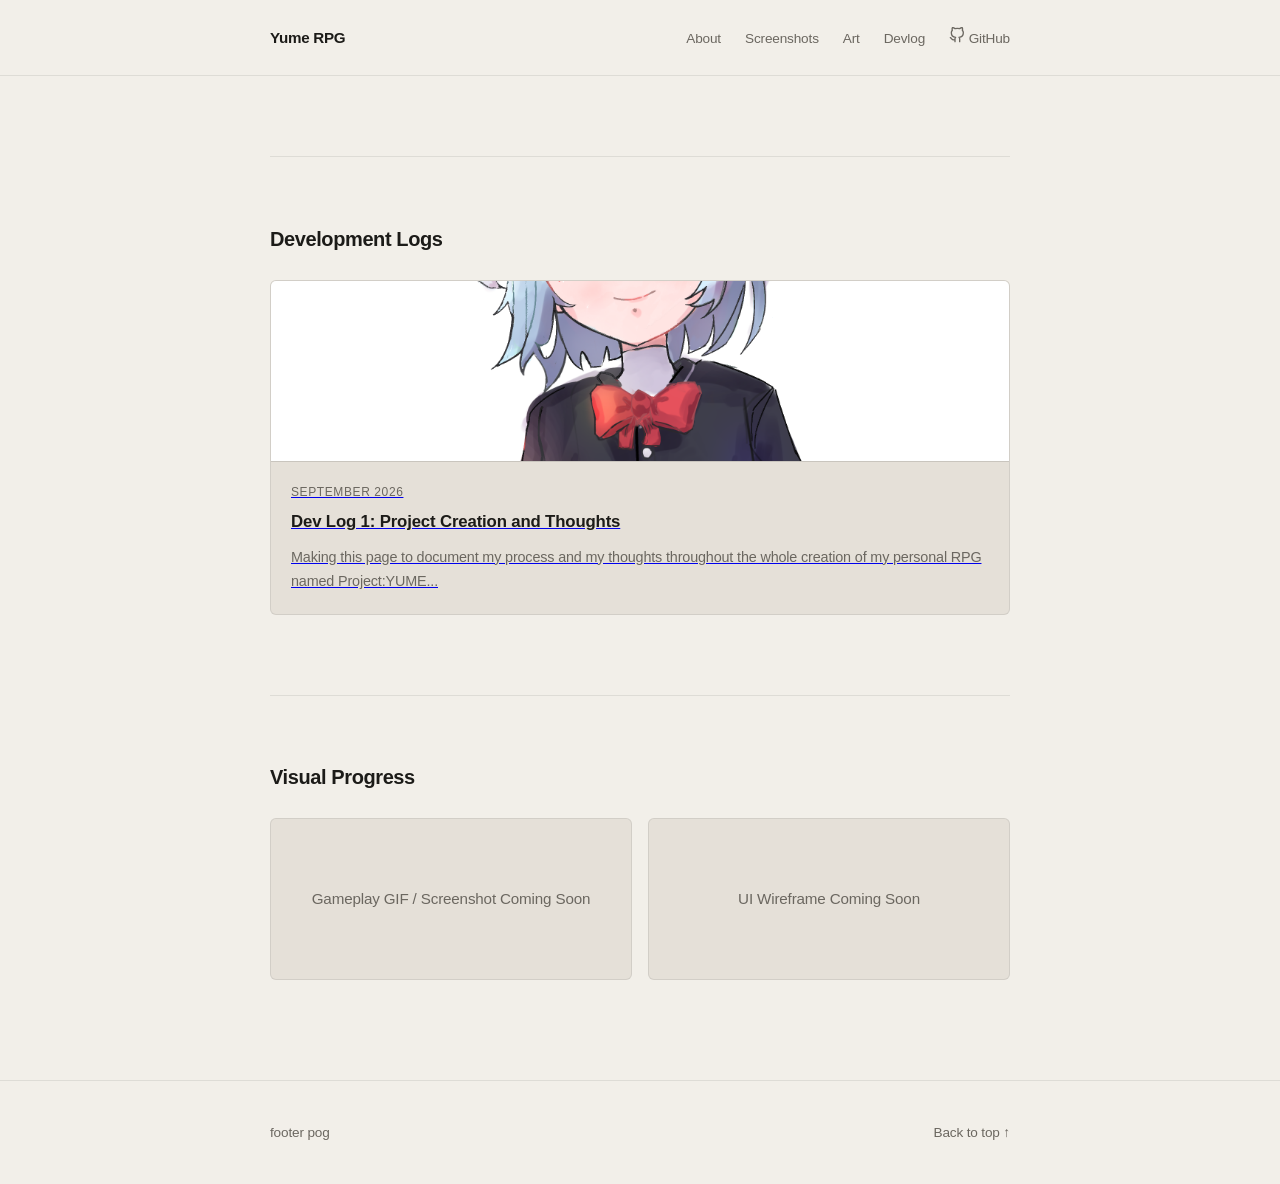
<file: index.html>
<!DOCTYPE html>
<html lang="en">

<head>
    <meta charset="UTF-8">
    <meta name="viewport" content="width=device-width, initial-scale=1.0">
    <title>Yume RPG | Devlog</title>
    <link rel="stylesheet" href="style.css">
</head>

<body id="top">

    <nav class="navbar">
        <div class="nav-container">
            <a href="#" class="nav-logo">Yume RPG</a>
            <ul class="nav-links">
                <li><a href="#about">About</a></li>
                <li><a href="#screenshots">Screenshots</a></li>
                <li><a href="art.html">Art</a></li>
                <li><a href="#devlog">Devlog</a></li>
                <li>
    <a href="https://github.com/Memuyy" target="_blank" class="nav-github-link">
        <svg class="github-icon" viewBox="0 0 24 24" width="16" height="16" stroke="currentColor" stroke-width="2" fill="none" stroke-linecap="round" stroke-linejoin="round">
            <path d="M9 19c-5 1.5-5-2.5-7-3m14 6v-3.87a3.37 3.37 0 0 0-.94-2.61c3.14-.35 6.44-1.54 6.44-7A5.44 5.44 0 0 0 20 4.77 5.07 5.07 0 0 0 19.91 1S18.73.65 16 2.48a13.38 13.38 0 0 0-7 0C6.27.65 5.09 1 5.09 1A5.07 5.07 0 0 0 5 4.77a5.44 5.44 0 0 0-1.5 3.78c0 5.42 3.3 6.61 6.44 7A3.37 3.37 0 0 0 9 18.13V22"></path>
        </svg>
        GitHub
    </a>
</li>
            </ul>
        </div>
    </nav>
    <main class="container">
<section id="devlog" class="section">
            <h2>Development Logs</h2>
            

            <a href="devlog-1.html" class="devlog-card-link">
                <div class="devlog-card">
                    <img src="images/yume-design.png" alt="Dev Log 1 Preview" class="devlog-thumb">
                    
                    <div class="devlog-body">
                        <span class="date">September 2026</span>
                        <h3>Dev Log 1: Project Creation and Thoughts</h3>
                        <p>Making this page to document my process and my thoughts throughout the whole creation of my personal RPG named Project:YUME...</p>
                    </div>
                </div>
            </a>
        </section>


        <section id="screenshots" class="section">
            <h2>Visual Progress</h2>
            <div class="gallery-grid">
                <div class="gallery-placeholder">
                    <p>Gameplay GIF / Screenshot Coming Soon</p>
                </div>
                <div class="gallery-placeholder">
                    <p>UI Wireframe Coming Soon</p>
                </div>
            </div>
        </section>

    </main>

    <footer>
        <div class="container footer-container">
            <p>footer pog</p>
            <a href="#top" class="back-to-top">Back to top &uarr;</a>
        </div>
    </footer>


</body>

</html>
</file>
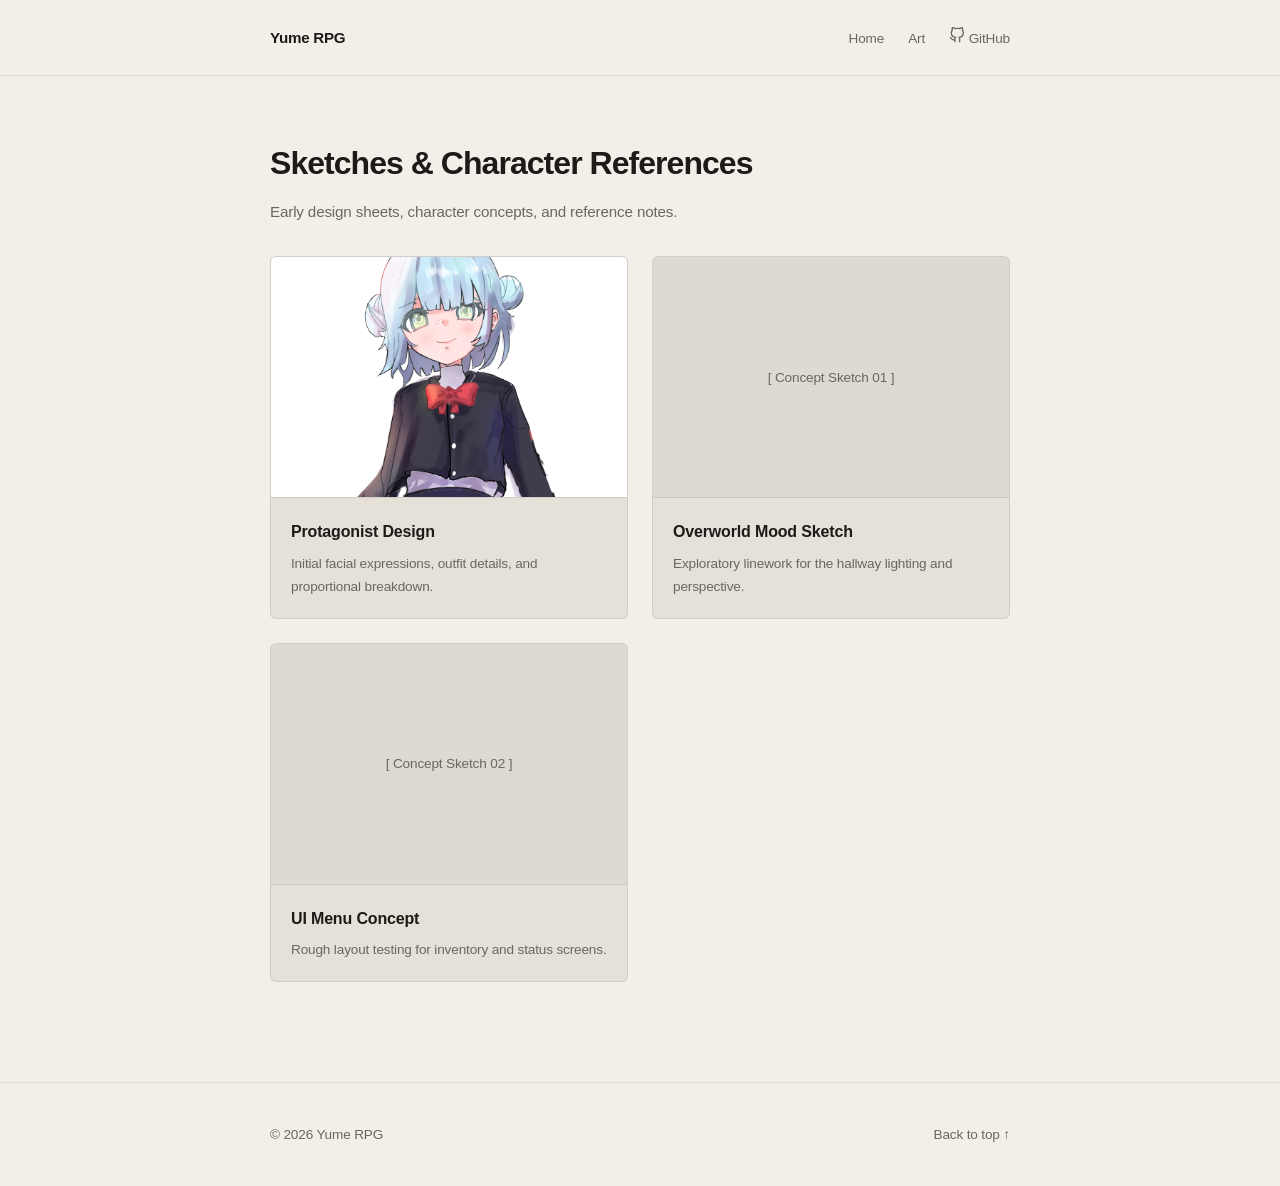
<file: art.html>
<!DOCTYPE html>
<html lang="en">
<head>
    <meta charset="UTF-8">
    <meta name="viewport" content="width=device-width, initial-scale=1.0">
    <title>Yume RPG | Art & References</title>
    <link rel="stylesheet" href="style.css">
</head>
<body id="top">
    

    <nav class="navbar">
        <div class="nav-container">
            <a href="index.html" class="nav-logo">Yume RPG</a>
            <ul class="nav-links">
                <li><a href="index.html">Home</a></li>
                <li><a href="art.html" class="active-page">Art</a></li>
                <li>
    <a href="https://github.com/Memuyy" target="_blank" class="nav-github-link">
        <svg class="github-icon" viewBox="0 0 24 24" width="16" height="16" stroke="currentColor" stroke-width="2" fill="none" stroke-linecap="round" stroke-linejoin="round">
            <path d="M9 19c-5 1.5-5-2.5-7-3m14 6v-3.87a3.37 3.37 0 0 0-.94-2.61c3.14-.35 6.44-1.54 6.44-7A5.44 5.44 0 0 0 20 4.77 5.07 5.07 0 0 0 19.91 1S18.73.65 16 2.48a13.38 13.38 0 0 0-7 0C6.27.65 5.09 1 5.09 1A5.07 5.07 0 0 0 5 4.77a5.44 5.44 0 0 0-1.5 3.78c0 5.42 3.3 6.61 6.44 7A3.37 3.37 0 0 0 9 18.13V22"></path>
        </svg>
        GitHub
    </a>
</li>
            </ul>
        </div>
    </nav>


    <main class="container">
        
        <header class="art-header">
            <h1>Sketches & Character References</h1>
            <p>Early design sheets, character concepts, and reference notes.</p>
        </header>

        <section class="art-grid">
            
            <div class="art-card">
                <img src="images/yume-design.png" alt="Protagonist Design - Character Sheet: Yume" class="art-img lightbox-trigger" data-title="Protagonist Design - Character Sheet: Yume">
                <div class="art-info">
                    <h3>Protagonist Design</h3>
                    <p>Initial facial expressions, outfit details, and proportional breakdown.</p>
                </div>
            </div>

            <div class="art-card">
                <div class="art-placeholder lightbox-trigger" data-title="Overworld Mood Sketch">
                    <span>[ Concept Sketch 01 ]</span>
                </div>
                <div class="art-info">
                    <h3>Overworld Mood Sketch</h3>
                    <p>Exploratory linework for the hallway lighting and perspective.</p>
                </div>
            </div>

            <div class="art-card">
                <div class="art-placeholder lightbox-trigger" data-title="UI Menu Concept">
                    <span>[ Concept Sketch 02 ]</span>
                </div>
                <div class="art-info">
                    <h3>UI Menu Concept</h3>
                    <p>Rough layout testing for inventory and status screens.</p>
                </div>
            </div>

        </section>

    </main>

    <div id="lightbox" class="lightbox-overlay">
        <span class="lightbox-close">&times;</span>
        <div class="lightbox-content">
            <div id="lightbox-display" class="lightbox-view"></div>
            <p id="lightbox-caption"></p>
        </div>
    </div>
    <footer>
        <div class="container footer-container">
            <p>&copy; 2026 Yume RPG</p>
            <a href="#top" class="back-to-top">Back to top &uarr;</a>
        </div>
    </footer>

<script src="lightbox.js"></script>

</body>
</html>
</file>
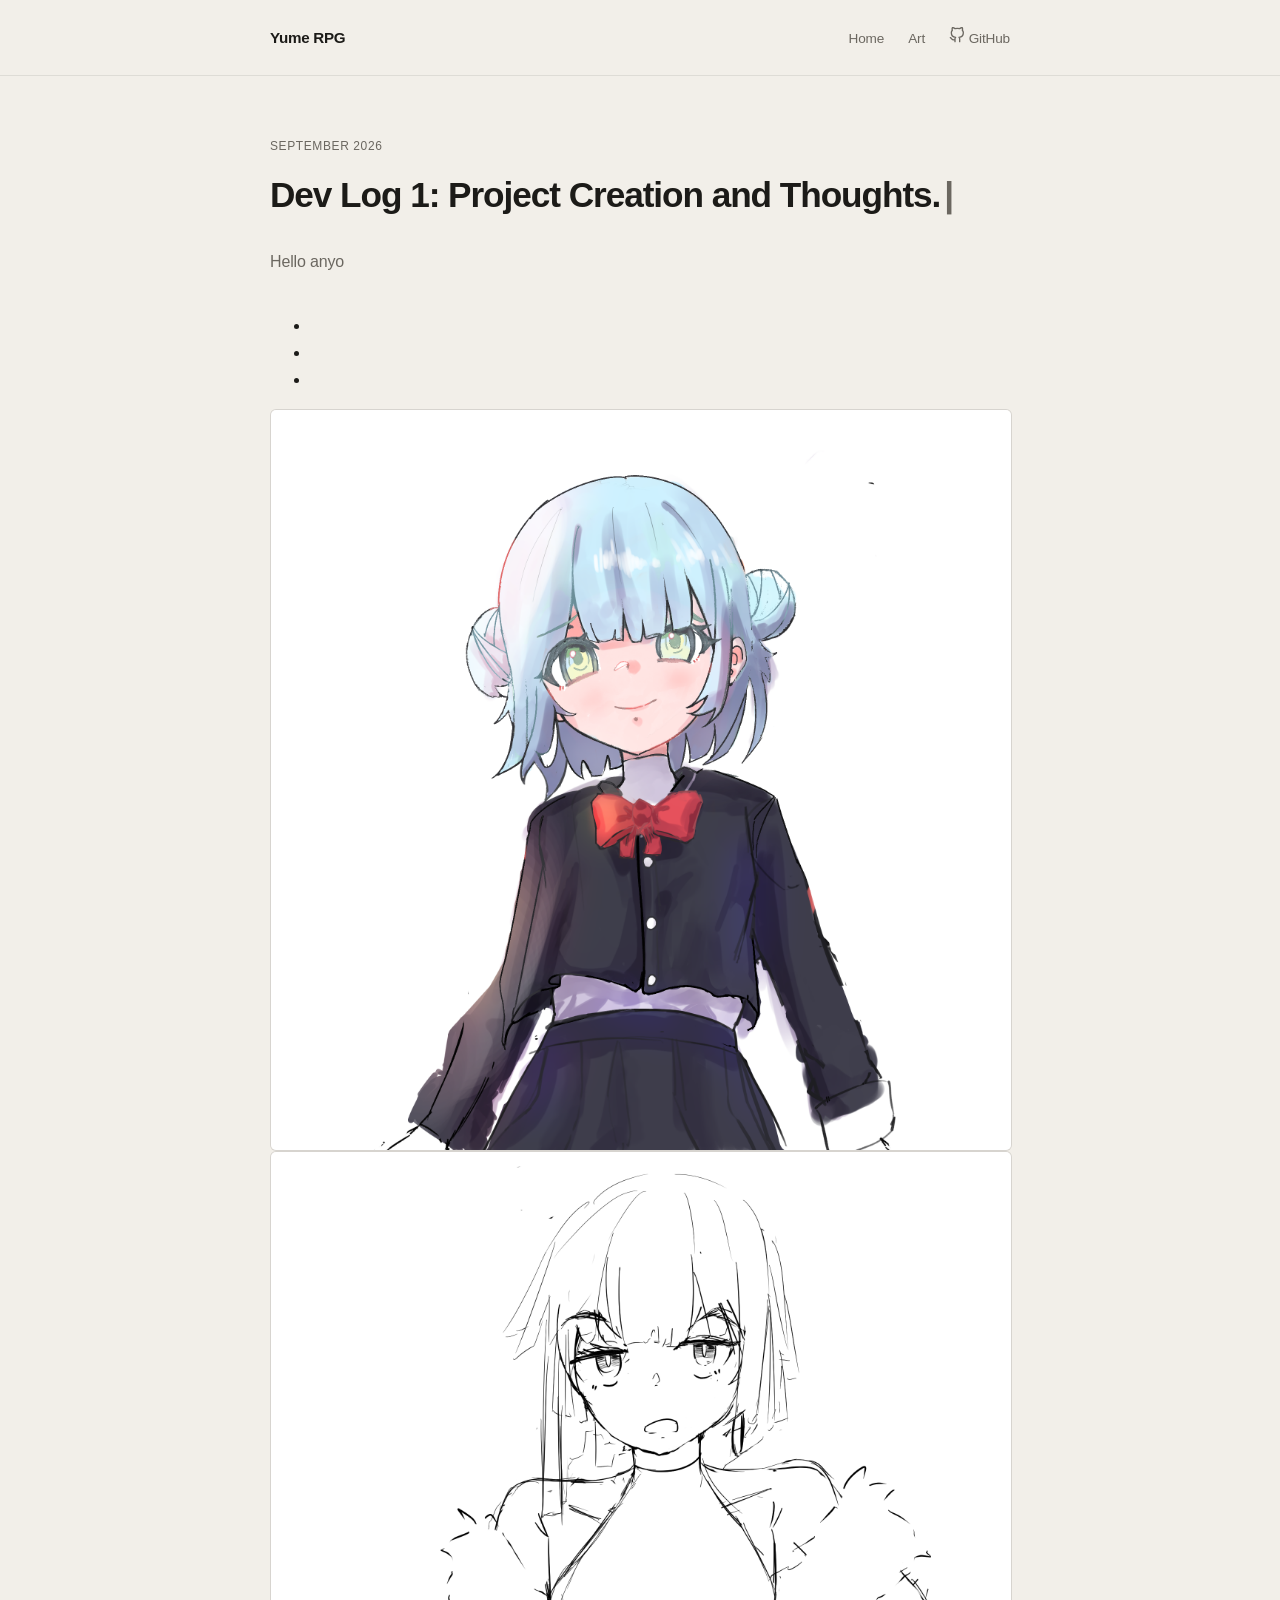
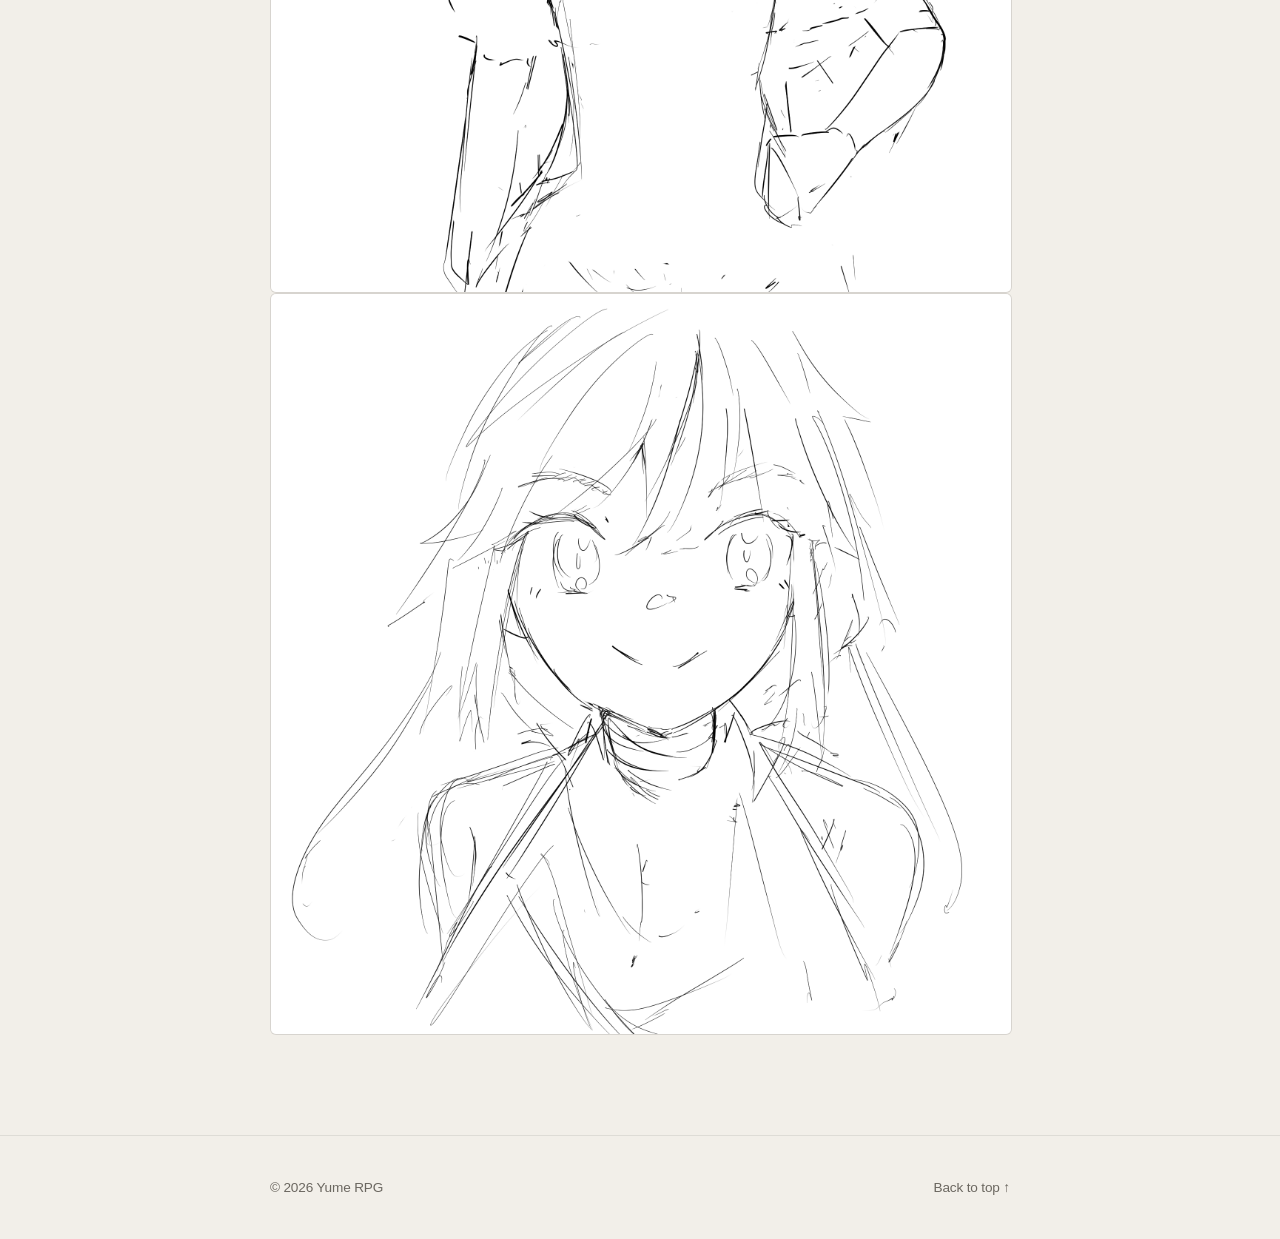
<file: devlog-1.html>
<!DOCTYPE html>
<html lang="en">
<head>
    <meta charset="UTF-8">
    <meta name="viewport" content="width=device-width, initial-scale=1.0">
    <title>Yume RPG | Dev Log 1</title>
    <link rel="stylesheet" href="style.css">
</head>
<body id="top">
    
    <nav class="navbar">
        <div class="nav-container">
            <a href="index.html" class="nav-logo">Yume RPG</a>
            <ul class="nav-links">
                <li><a href="index.html">Home</a></li>
                <li><a href="art.html">Art</a></li>
                <li>
                    <a href="https://github.com/Memuyy" target="_blank" class="nav-github-link">
                        <svg class="github-icon" viewBox="0 0 24 24" width="16" height="16" stroke="currentColor" stroke-width="2" fill="none" stroke-linecap="round" stroke-linejoin="round">
                            <path d="M9 19c-5 1.5-5-2.5-7-3m14 6v-3.87a3.37 3.37 0 0 0-.94-2.61c3.14-.35 6.44-1.54 6.44-7A5.44 5.44 0 0 0 20 4.77 5.07 5.07 0 0 0 19.91 1S18.73.65 16 2.48a13.38 13.38 0 0 0-7 0C6.27.65 5.09 1 5.09 1A5.07 5.07 0 0 0 5 4.77a5.44 5.44 0 0 0-1.5 3.78c0 5.42 3.3 6.61 6.44 7A3.37 3.37 0 0 0 9 18.13V22"></path>
                        </svg>
                        GitHub
                    </a>
                </li>
            </ul>
        </div>
    </nav>

    <main class="container">
        <article class="devlog-full">
            <span class="date">September 2026</span>
            <h1>Dev Log 1: Project Creation and Thoughts.</h1>
            
            <p>Hello anyone,</p>
            
            <p>Making this page to document my process and my thoughts throughout the whole creation of my personal RPG named Project:YUME. So far theres not much but artworks made for the protagonist of the story. </p>
            
            <h2>Project Scope</h2>
            <p>The core engine of choice that I will be using to develop this project will be Godot 4. I will try to keep the scope of the project small so as to not get burnt out from development. so nothing too overambitious. I just want to ship something out, something playable, something at all.</p>
            
            <h2>Next Steps</h2>
            <p>Moving forward, the primary focus will be finishing up character design sheets and a rough outline of the story. I will try to do these logs monthly so hopefully I can have somthing meaningful to show for next month.</p>
            
            <p>Key deliverables for next month:</p>
            <ul>
                <li>Finalized character design reference sheets</li>
                <li>Rough narrative and story beat outline</li>
                <li>Initial Godot 4 project skeleton & basic movement test</li>
            </ul>
            
            <p>So yeah thats bout it. heres some art i've made so far. not all, just some im comfortable showing now. till next month -w-</p>
            <img src="images/yume-design.png" alt="Yume Protagonist Design Sketch" class="devlog-inline-img">
            <img src="images/char3.png" alt="unnamed character 3" class="devlog-inline-img">
            <img src="images/char4.png" alt="unnamed character 4" class="devlog-inline-img">
            
        </article>
    </main>

    <footer>
        <div class="container footer-container">
            <p>&copy; 2026 Yume RPG</p>
            <a href="#top" class="back-to-top">Back to top &uarr;</a>
        </div>
    </footer>
    <script src="script.js"></script>
</body>
</html>
</file>
<file: style.css>
:root {
    --bg-primary: #f2efe9;
    --bg-surface: #e5e0d8;
    --text-main: #1c1b18;
    --text-muted: #6b6760;
    --border-subtle: rgba(28, 27, 24, 0.09);
    --font-sans: -apple-system, BlinkMacSystemFont, "Segoe UI", Roboto, Helvetica, Arial, sans-serif;
}

html {
    scroll-behavior: smooth;
}

body {
    font-family: var(--font-sans);
    background-color: var(--bg-primary);
    color: var(--text-main);
    margin: 0;
    line-height: 1.7;
    letter-spacing: -0.01em;
    animation: fadeIn 0.6s ease-out;
}

@keyframes fadeIn {
    from { opacity: 0; transform: translateY(6px); }
    to { opacity: 1; transform: translateY(0); }
}

.container {
    max-width: 740px;
    margin: 0 auto;
    padding: 0 24px;
}

.navbar {
    position: relative;
    background-color: transparent;
    border-bottom: 1px solid var(--border-subtle);
    padding: 24px 0;
}

.nav-container {
    max-width: 740px;
    margin: 0 auto;
    padding: 0 24px;
    display: flex;
    justify-content: space-between;
    align-items: center;
}

.nav-logo {
    font-weight: 700;
    font-size: 0.95rem;
    color: var(--text-main);
    text-decoration: none;
    letter-spacing: -0.02em;
}

.nav-links {
    list-style: none;
    display: flex;
    gap: 24px;
    margin: 0;
    padding: 0;
}

.nav-links a {
    color: var(--text-muted);
    text-decoration: none;
    font-size: 0.85rem;
    font-weight: 400;
    transition: color 0.15s ease;
}

.nav-links a:hover {
    color: var(--text-main);
}

.section {
    margin: 80px 0;
    border-top: 1px solid var(--border-subtle);
    padding-top: 48px;
}

.section h2 {
    font-size: 1.25rem;
    font-weight: 600;
    margin-bottom: 24px;
    letter-spacing: -0.02em;
    color: var(--text-main);
}

.section p {
    color: var(--text-muted);
    font-size: 0.95rem;
}

.gallery-grid {
    display: grid;
    grid-template-columns: repeat(auto-fit, minmax(280px, 1fr));
    gap: 16px;
}

.gallery-placeholder {
    background-color: var(--bg-surface);
    border: 1px solid var(--border-subtle);
    height: 160px;
    display: flex;
    justify-content: center;
    align-items: center;
    border-radius: 6px;
    color: var(--text-muted);
    font-size: 0.85rem;
    transition: all 0.2s ease;
}

.gallery-placeholder:hover {
    border-color: rgba(28, 27, 24, 0.25);
    transform: translateY(-2px);
}

footer {
    border-top: 1px solid var(--border-subtle);
    padding: 40px 0;
    margin-top: 100px;
}

.footer-container {
    max-width: 740px;
    margin: 0 auto;
    padding: 0 24px;
    display: flex;
    justify-content: space-between;
    align-items: center;
}

footer p {
    font-size: 0.85rem;
    color: var(--text-muted);
    margin: 0;
}

.back-to-top {
    font-size: 0.85rem;
    color: var(--text-muted);
    text-decoration: none;
    transition: color 0.2s ease;
}

.back-to-top:hover {
    color: var(--text-main);
}

/* art stuff */
.art-image {
    width: 100%;
    height: auto;
    display: block;
}

.devlog-card {
    background-color: var(--bg-surface);
    border: 1px solid var(--border-subtle);
    border-radius: 6px;
    overflow: hidden; 
    transition: transform 0.2s ease, border-color 0.2s ease;
}

.devlog-card-link:hover .devlog-card {
    border-color: rgba(28, 27, 24, 0.25);
    transform: translateY(-2px);
}

.devlog-thumb {
    width: 100%;
    height: 180px;
    object-fit: cover;
    display: block;
    border-bottom: 1px solid var(--border-subtle);
    background-color: rgba(0, 0, 0, 0.045); 
}

.devlog-body {
    padding: 20px;
}

.devlog-body .date {
    font-size: 0.75rem;
    color: var(--text-muted);
    text-transform: uppercase;
    letter-spacing: 0.05em;
    display: block;
    margin-bottom: 6px;
}

.devlog-body h3 {
    font-size: 1.05rem;
    font-weight: 600;
    margin: 0 0 8px 0;
    color: var(--text-main);
}

.devlog-body p {
    font-size: 0.9rem;
    color: var(--text-muted);
    margin: 0;
}

/* art gallery */
.art-header {
    margin: 60px 0 32px 0;
}

.art-header h1 {
    font-size: 2rem;
    font-weight: 700;
    margin: 0 0 8px 0;
    letter-spacing: -0.03em;
    color: var(--text-main);
}

.art-header p {
    color: var(--text-muted);
    font-size: 0.95rem;
    margin: 0;
}

.art-grid {
    display: grid;
    grid-template-columns: repeat(auto-fit, minmax(320px, 1fr));
    gap: 24px;
    margin-bottom: 80px;
}

.art-card {
    background-color: var(--bg-surface);
    border: 1px solid var(--border-subtle);
    border-radius: 6px;
    overflow: hidden;
    transition: transform 0.2s ease, border-color 0.2s ease;
}

.art-card:hover {
    border-color: rgba(28, 27, 24, 0.25);
    transform: translateY(-2px);
}

.art-placeholder {
    height: 240px;
    background-color: rgba(0, 0, 0, 0.03);
    border-bottom: 1px solid var(--border-subtle);
    display: flex;
    justify-content: center;
    align-items: center;
    color: var(--text-muted);
    font-size: 0.85rem;
    font-weight: 500;
}

.art-img {
    width: 100%;
    height: 240px;
    object-fit: cover;
    display: block;
    border-bottom: 1px solid var(--border-subtle);
}

.art-info {
    padding: 20px;
}

.art-info h3 {
    font-size: 1rem;
    font-weight: 600;
    margin: 0 0 6px 0;
    color: var(--text-main);
}

.art-info p {
    font-size: 0.85rem;
    color: var(--text-muted);
    margin: 0;
}

/* lightbox*/
.lightbox-trigger {
    cursor: pointer;
}

.lightbox-overlay {
    position: fixed;
    top: 0;
    left: 0;
    width: 100%;
    height: 100%;
    background-color: rgba(10, 10, 12, 0.85);
    backdrop-filter: blur(6px);
    display: flex;
    justify-content: center;
    align-items: center;
    z-index: 2000;
    opacity: 0;
    pointer-events: none;
    transition: opacity 0.25s ease;
}

.lightbox-overlay.active {
    opacity: 1;
    pointer-events: auto;
}

.lightbox-content {
    background-color: transparent;
    border: none;
    padding: 0;
    max-width: 90vw;
    width: auto;
    text-align: center;
    transform: scale(0.95);
    transition: transform 0.25s ease;
}

.lightbox-overlay.active .lightbox-content {
    transform: scale(1);
}

.lightbox-view {
    background-color: transparent;
    border: none;
    padding: 0;
    margin-bottom: 12px;
    display: flex;
    justify-content: center;
    align-items: center;
    overflow: hidden;
}

.lightbox-view img {
    max-width: 100%;
    max-height: 70vh;
    width: auto;
    height: auto;
    object-fit: contain;
    display: block;
    border-radius: 4px;
}

#lightbox-caption {
    font-size: 0.95rem;
    color: #ffffff; 
    margin: 0;
}

.lightbox-close {
    position: absolute;
    top: 24px;
    right: 32px;
    font-size: 2.5rem;
    color: #ffffff;
    cursor: pointer;
    background: transparent;
    border: none;
    line-height: 1;
    opacity: 0.8;
    transition: opacity 0.2s ease;
}

.lightbox-close:hover {
    opacity: 1;
}

/* devlog stylings */
.devlog-full {
    margin: 60px 0 100px 0;
}

.devlog-full .date {
    font-size: 0.75rem;
    color: var(--text-muted);
    text-transform: uppercase;
    letter-spacing: 0.05em;
    display: block;
    margin-bottom: 8px;
}

.devlog-full h1 {
    font-size: 2.2rem;
    font-weight: 700;
    margin: 0 0 24px 0;
    letter-spacing: -0.03em;
    color: var(--text-main);
}

.devlog-full h2 {
    font-size: 1.25rem;
    font-weight: 600;
    margin: 36px 0 12px 0;
    letter-spacing: -0.02em;
    color: var(--text-main);
}

.devlog-full p {
    font-size: 1rem;
    color: var(--text-muted);
    margin-bottom: 16px;
    line-height: 1.7;
}

/* inline devlog img */
.devlog-image-container {
    margin: 32px 0 24px 0;
}

.devlog-inline-img {
    width: 100%;
    height: auto;
    display: block;
    border-radius: 6px;
    border: 1px solid var(--border-subtle);
    background-color: rgba(0, 0, 0, 0.03);
}

.devlog-image-container figcaption {
    font-size: 0.85rem;
    color: var(--text-muted);
    text-align: center;
    margin-top: 8px;
    font-style: italic;
}
/* mobile resp */
@media (max-width: 600px) {
    .hero h1 {
        font-size: 2.2rem; 
    }

    .tagline {
        font-size: 1rem;
    }

  
    .nav-container {
        flex-direction: column;
        align-items: flex-start;
        gap: 12px;
    }

    .nav-links {
        gap: 16px;
        flex-wrap: wrap; 
    }


    .gallery-grid,
    .art-grid,
    .features-grid,
    .tech-grid {
        grid-template-columns: 1fr; 
    }


    .art-img,
    .art-placeholder {
        height: 200px; 
    }


    .lightbox-content {
        width: 95%;
        padding: 16px;
    }

    .lightbox-close {
        top: 12px;
        right: 16px;
    }
}

/* devlog js typerwite */
.devlog-full h1::after {
    content: '|';
    animation: blink 1s infinite;
    margin-left: 4px;
    color: var(--text-muted); 
}

@keyframes blink {
    0%, 100% { opacity: 1; }
    50% { opacity: 0; }
}
</file>
